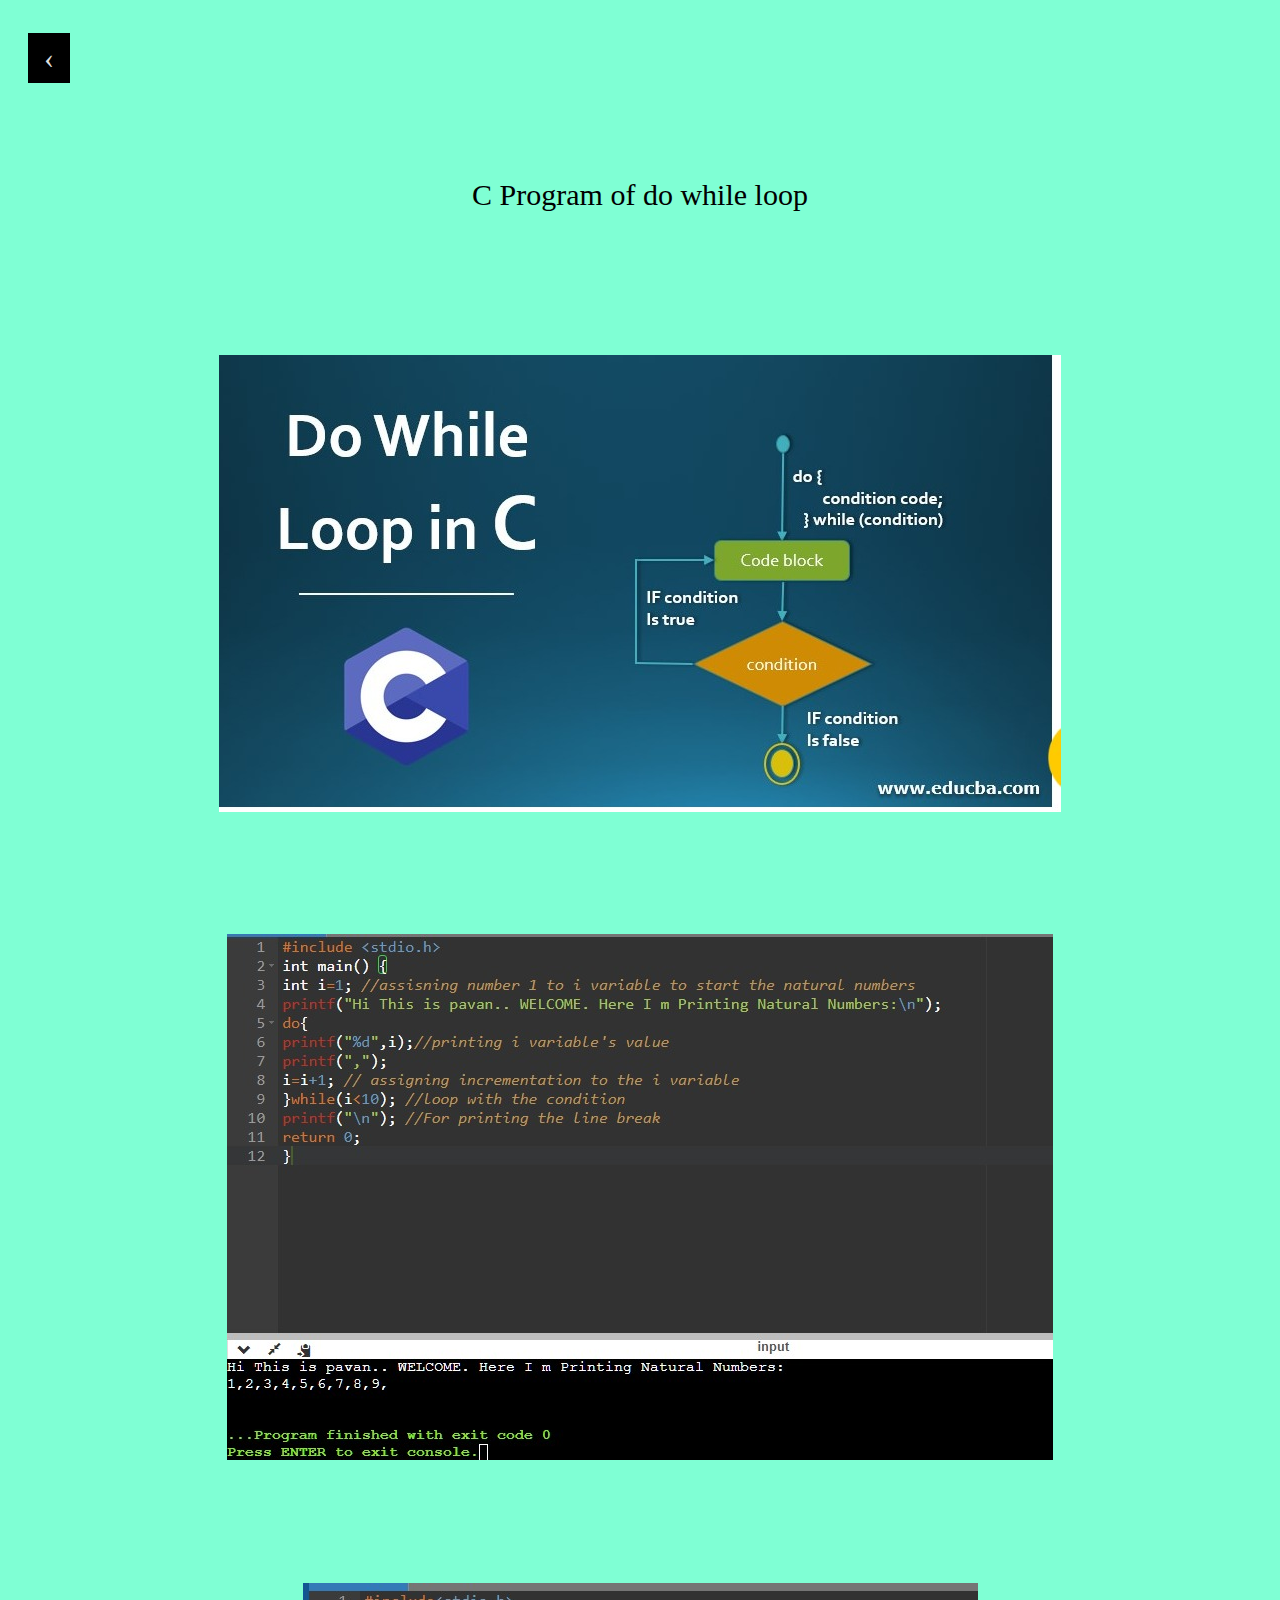
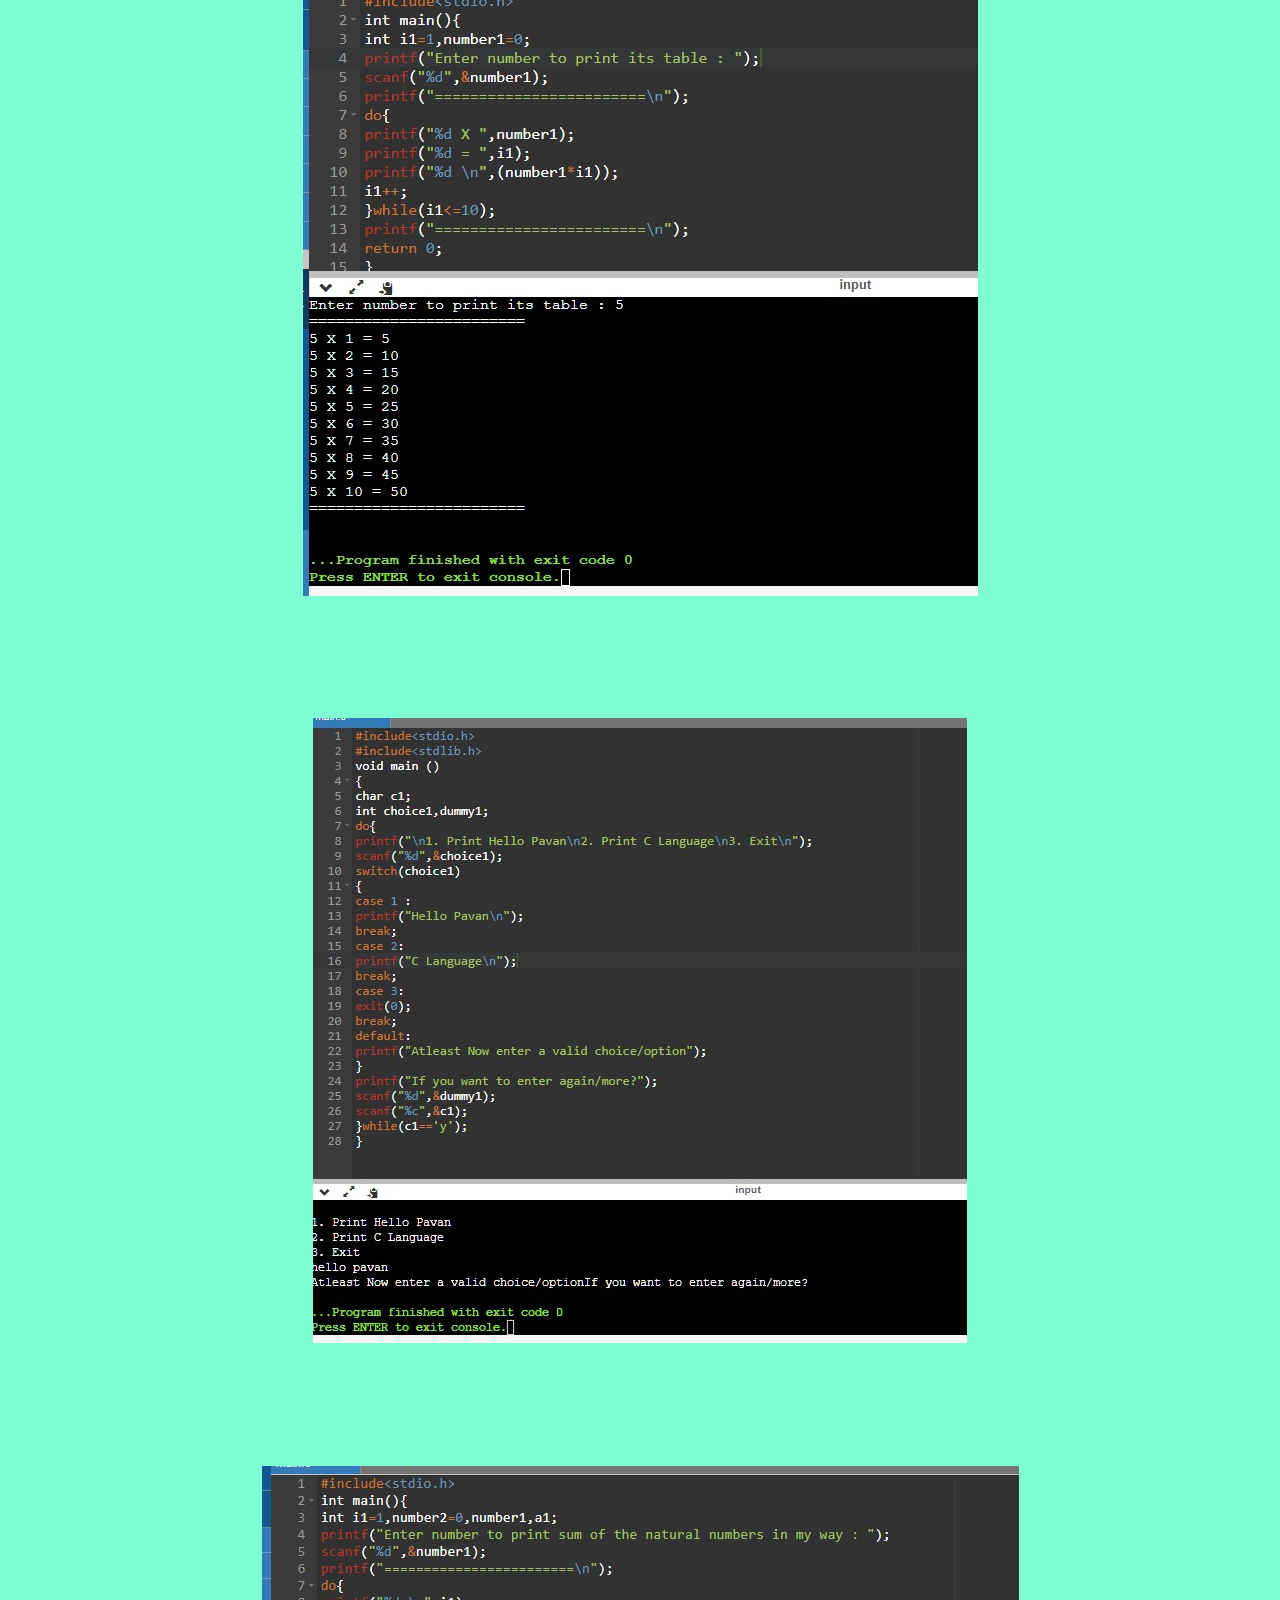
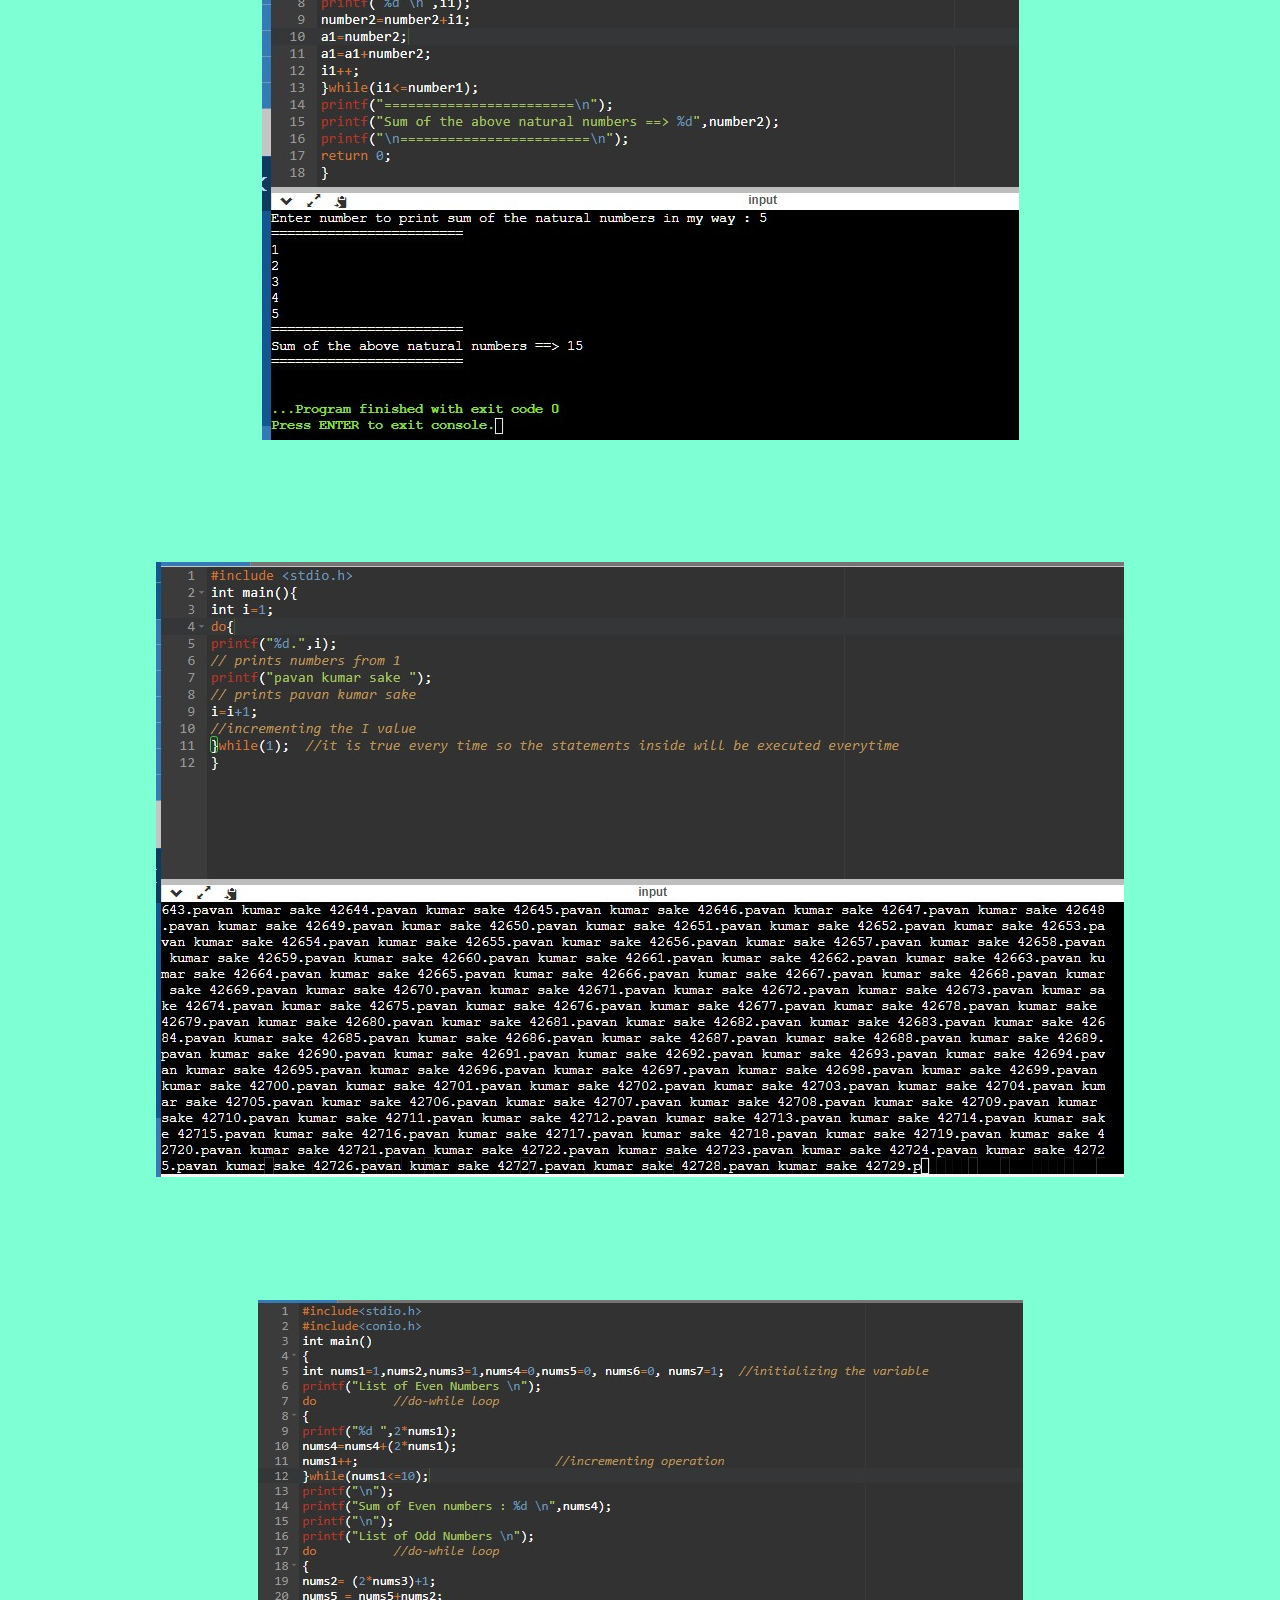
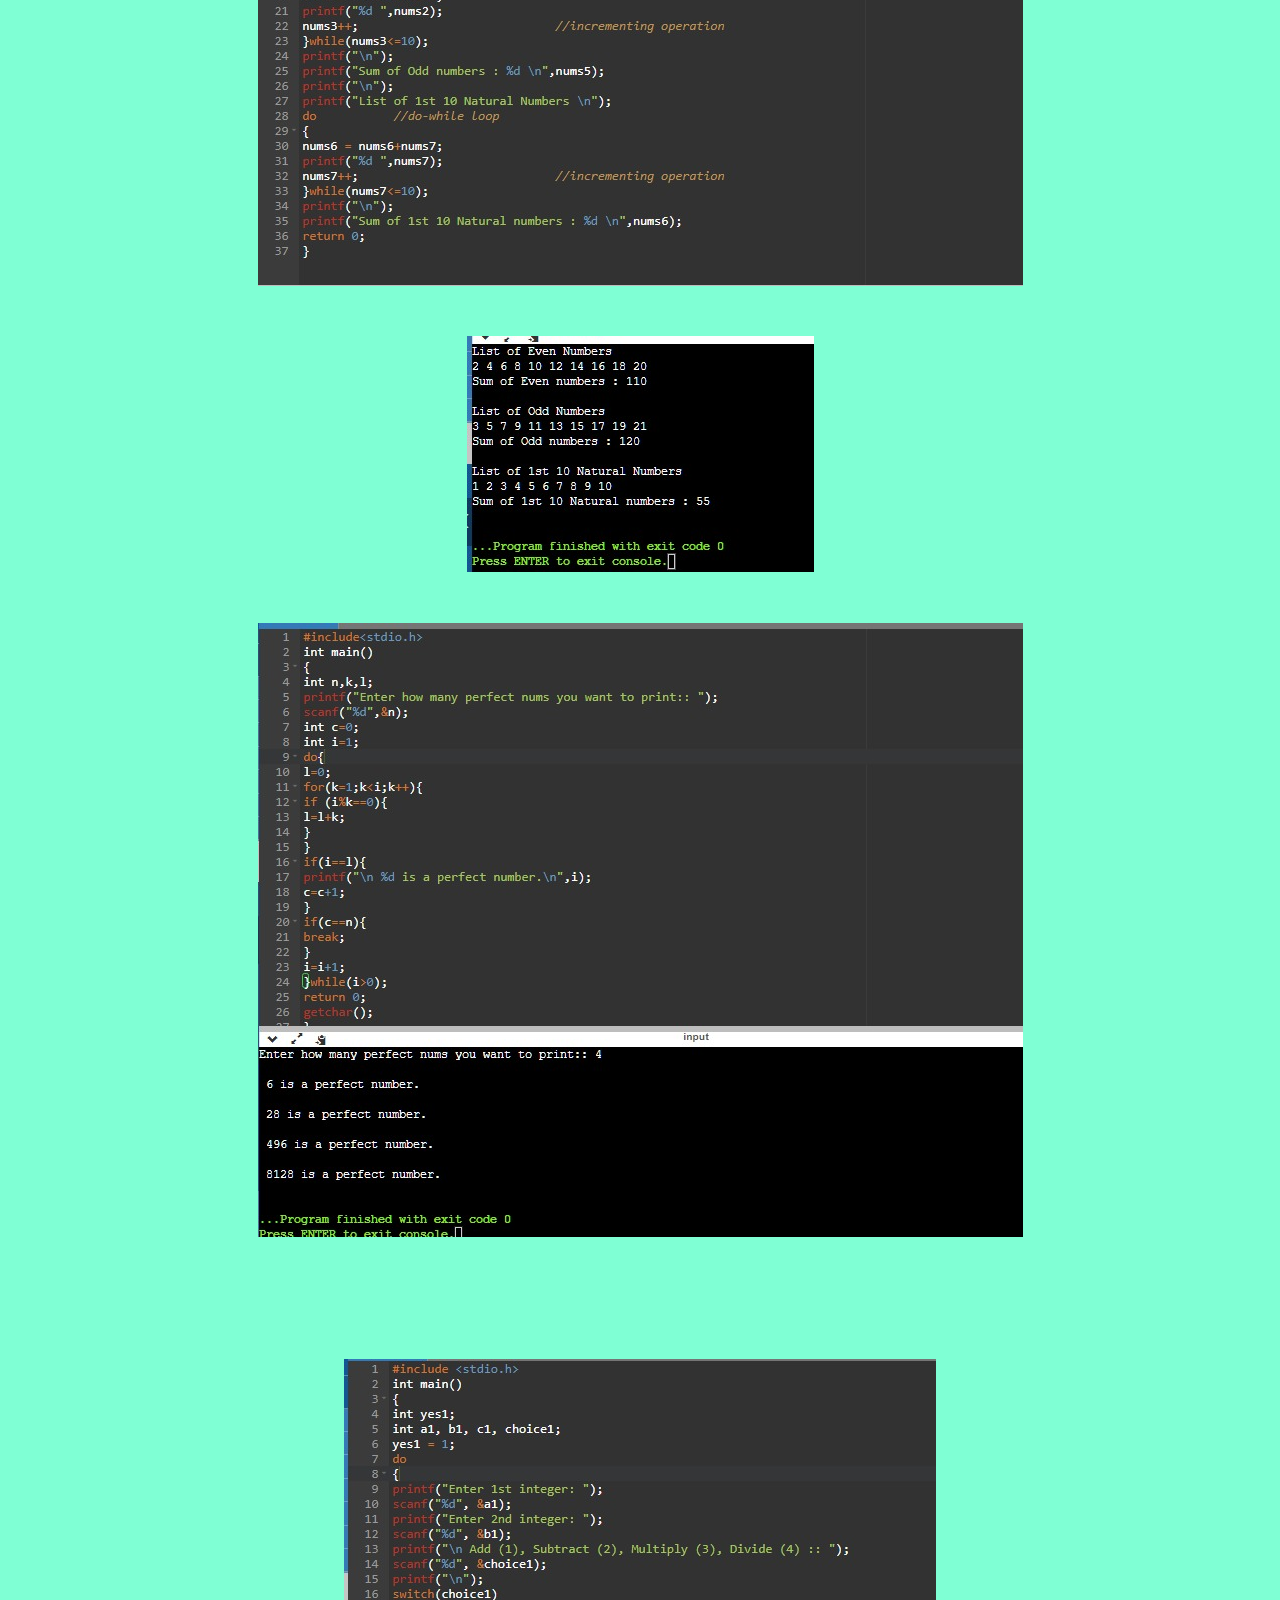
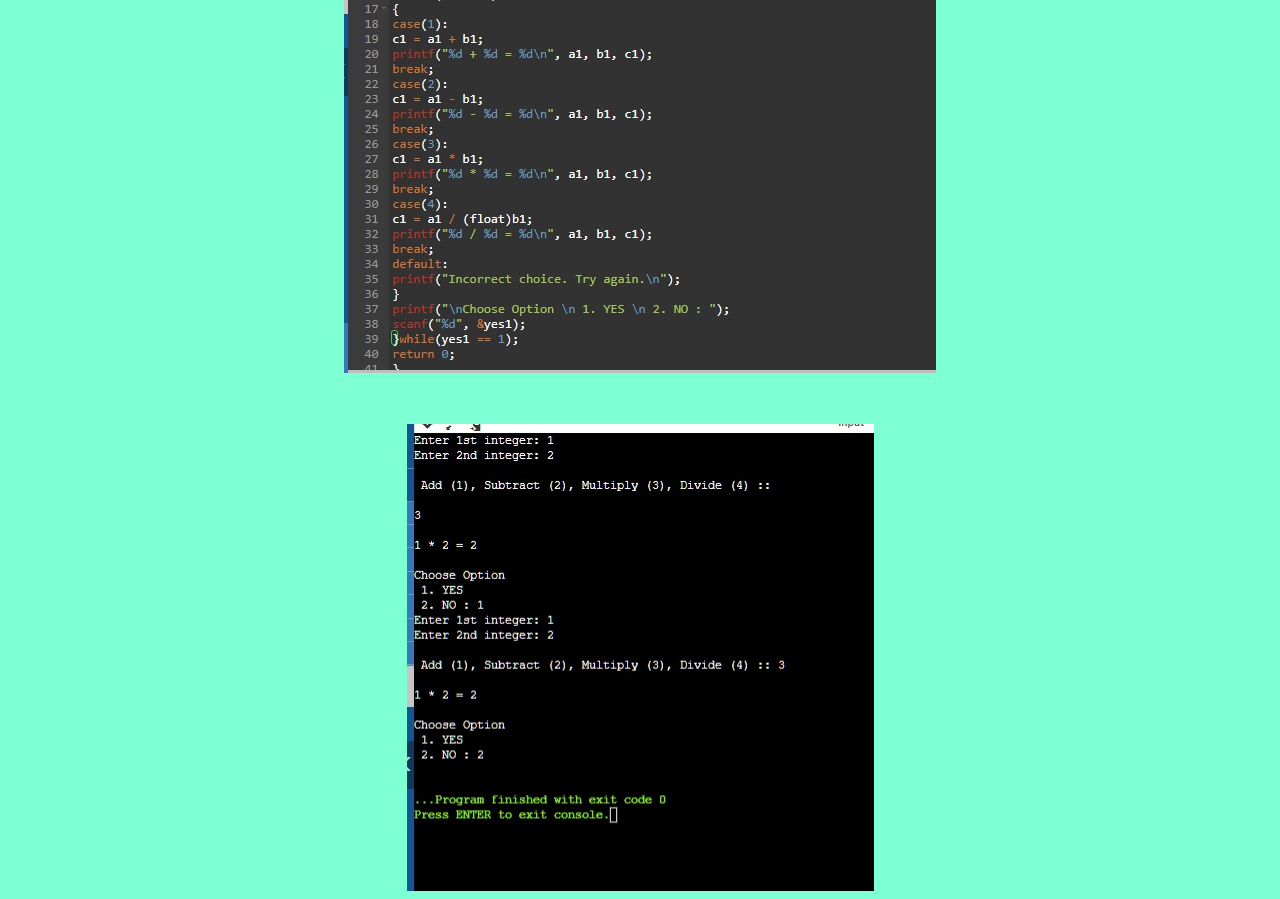
<file: dowhile.html>
<!DOCTYPE html>
<html lang="en">

<head>
    <meta charset="UTF-8">
    <meta http-equiv="X-UA-Compatible" content="IE=edge">
    <meta name="viewport" content="width=device-width, initial-scale=1.0">
    <title>dowhile loop</title>
</head>
<style>
    body {
        background-color: aquamarine;
    }

    .btn a {
        text-decoration: none;
        display: inline-block;
        font-size: 30px;
        padding: 8px 16px;
        margin: 25px 20px;
        background-color: #000;
        color: #ddd;
    }

    .heading {
        display: flex;
        justify-content: center;
        padding: 20px;
        flex-wrap: wrap;
    }

    .heading span {
        color: #000;
        font-size: 30px;
        margin-top: 50px;
    }

    .code {
        display: flex;
        justify-content: center;
        margin-top: 4%;
    }

    /* .output {
        margin-left: 45%;
        margin-top: 30px;
    } */
</style>

<body>
    <div class="btn">
        <a href="index.html" class="previous round">&#8249;</a>
    </div>
    <div class="exc">
        <div class="heading">
            <span>C Program of do while loop</span>
        </div>  <br><br> <br><br>
        <div class="code">
            <img src="photo/25.img.jpeg" alt="code">
        </div>  <br><br> <br><br>
        <div class="code">
            <img src="photo/26.img.jpeg" alt="code">
        </div>  <br><br> <br><br>
        <div class="code">
            <img src="photo/27.img.jpeg" alt="code">
        </div>  <br><br> <br><br> 
        <div class="code">
            <img src="photo/28.img.jpeg" alt="code">
        </div>  <br><br> <br><br>
        <div class="code">
            <img src="photo/29.img.jpeg" alt="code">
        </div>  <br><br> <br><br>
        <div class="code">
            <img src="photo/30.img.jpeg" alt="code">
        </div>  <br><br> <br><br>
        <div class="code">
            <img src="photo/31.img.jpeg" alt="code">
        </div>
        <!-- output of 31 -->
        <div class="code">
            <img src="photo/031.img.jpeg" alt="code">
        </div> <div class="code">  <br><br> <br><br>
            <img src="photo/32.img.jpeg" alt="code">
        </div> 
        <br><br> <br><br>
        <div class="code">
            <img src="photo/33.img.jpeg" alt="code">
            <!-- output of 33 -->
        </div> 
        <div class="code">
            <img src="photo/033.img.jpeg" alt="code">
        </div>




        <!-- <div class="output">
            <img src="assert/7-output.png" alt="output">
        </div> -->
</body>

</html>
</file>
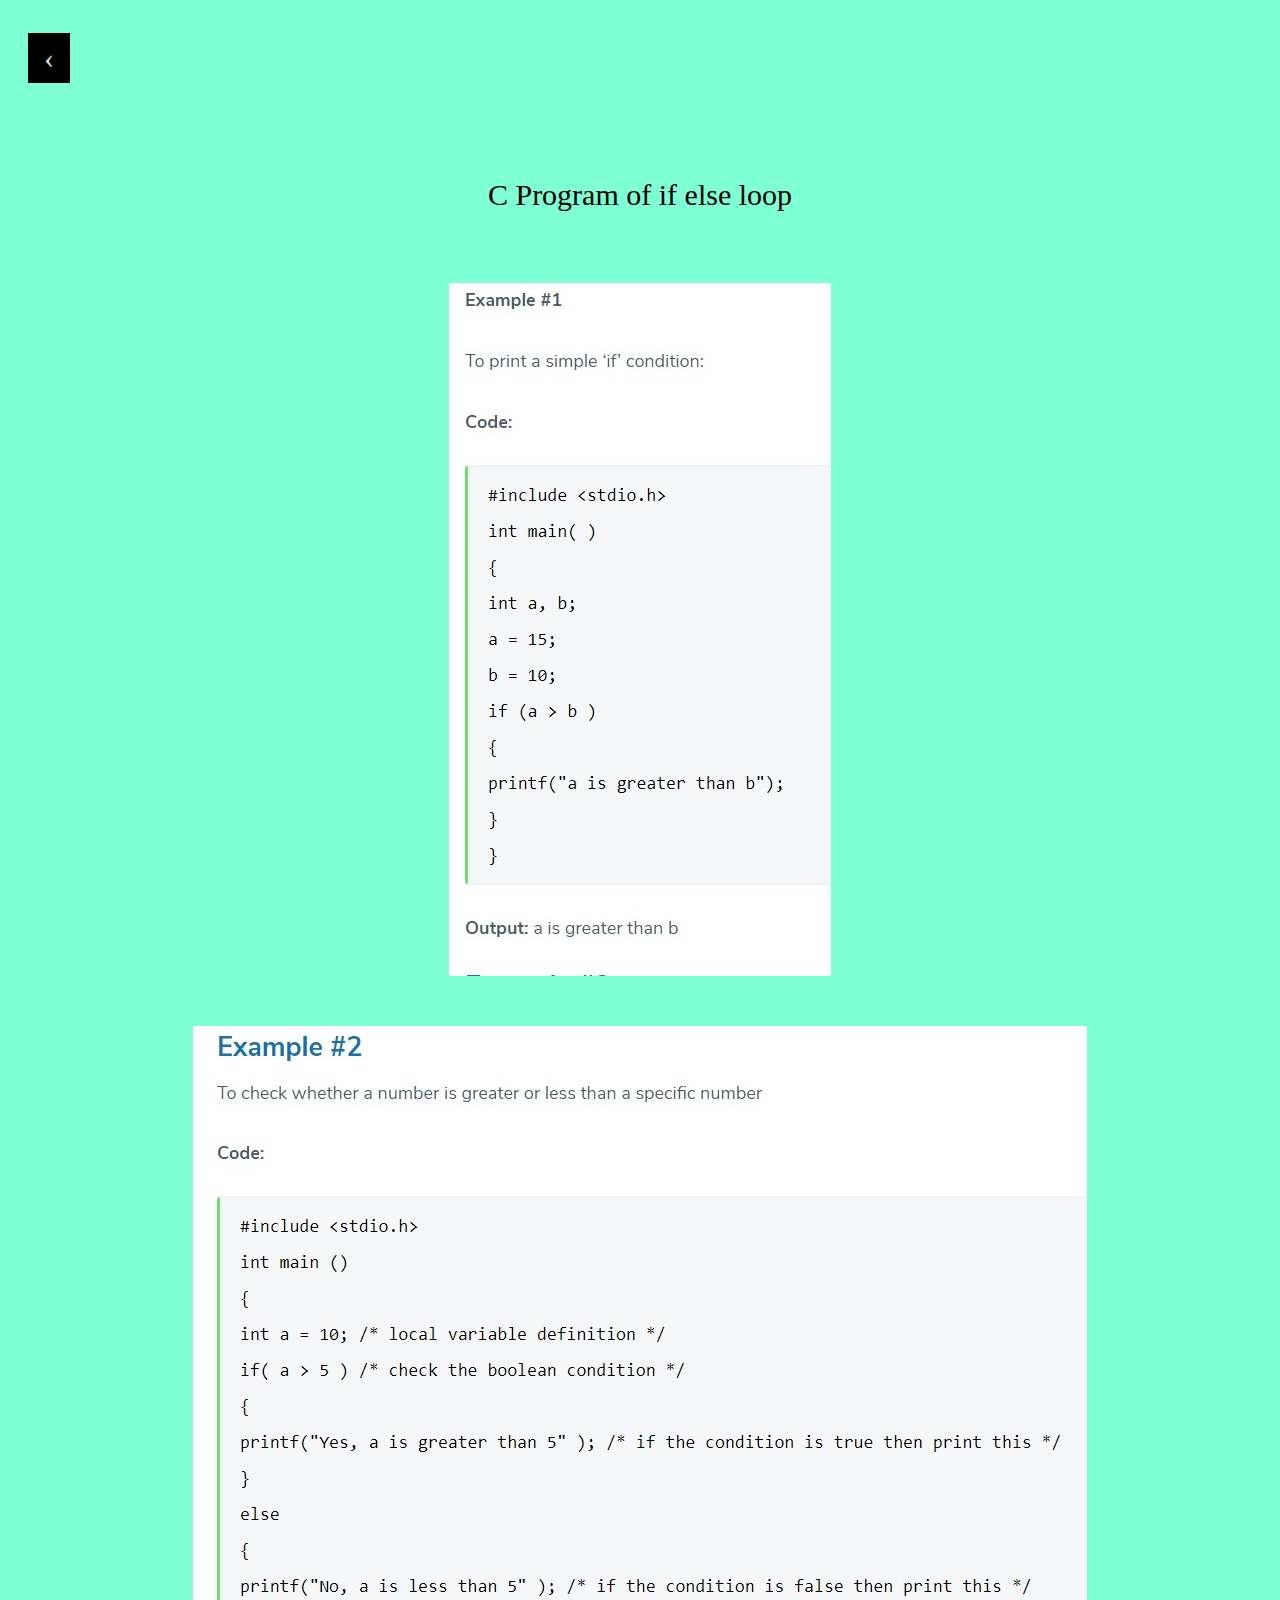
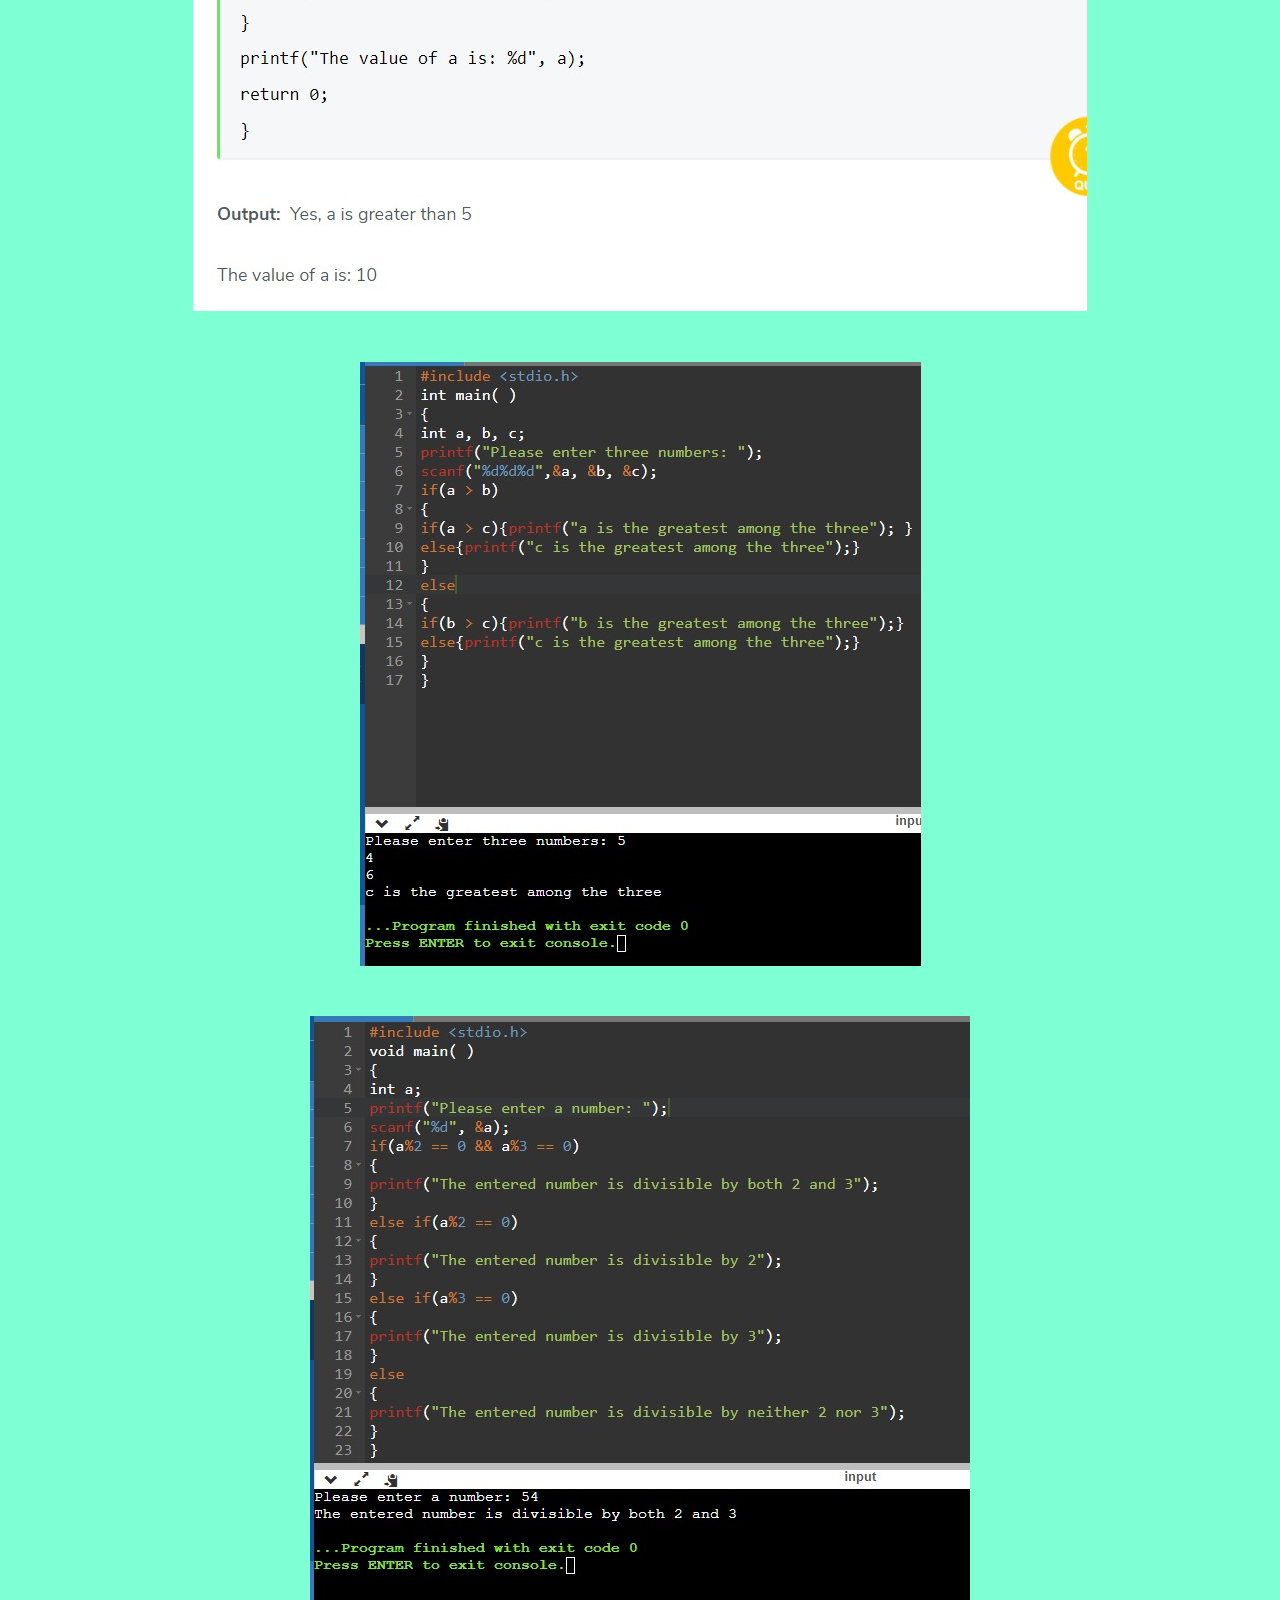
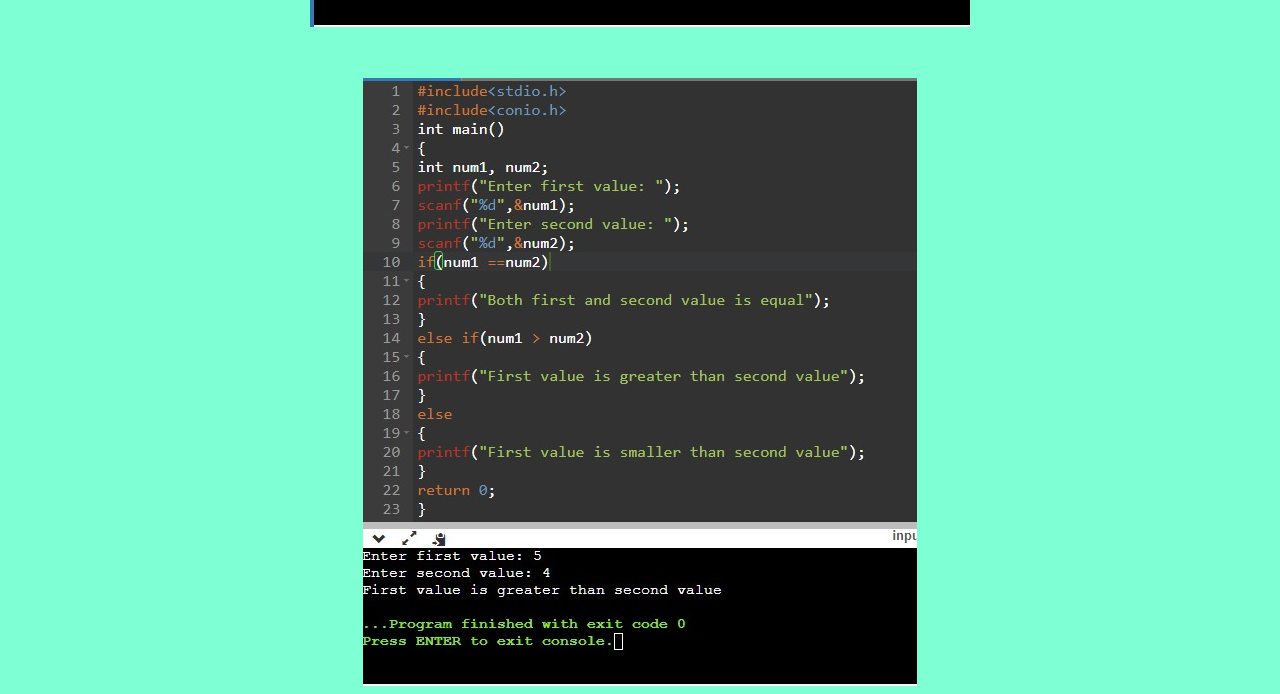
<file: ifelse.html>
<!DOCTYPE html>
<html lang="en">

<head>
    <meta charset="UTF-8">
    <meta http-equiv="X-UA-Compatible" content="IE=edge">
    <meta name="viewport" content="width=device-width, initial-scale=1.0">
    <title>if else</title>
</head>
<style>
    body {
        background-color: aquamarine;
    }

    .btn a {
        text-decoration: none;
        display: inline-block;
        font-size: 30px;
        padding: 8px 16px;
        margin: 25px 20px;
        background-color: #000;
        color: #ddd;
    }

    .heading {
        display: flex;
        justify-content: center;
        padding: 20px;
        flex-wrap: wrap;
    }

    .heading span {
        color: #000;
        font-size: 30px;
        margin-top: 50px;
    }

    .code {
        display: flex;
        justify-content: center;
        margin-top: 4%;
    }

    /* .output { */
        /* margin-left: 45%; */
        /* margin-top: 30px; */
    /* } */
</style>

<body>
    <div class="btn">
        <a href="index.html" class="previous round">&#8249;</a>
    </div>
    <div class="exc">
        <div class="heading">
            <span>C Program of if else loop</span>
        </div>
        <!-- <div class="code"> -->
            <!-- <img src="assert/2.png" alt="code"> -->
        <!-- </div> -->
        <!-- <div class="output"> -->
            <!-- <img src="assert/2-output.png" alt="output"> -->
        <!-- </div> -->
        <div class="code">
            <img src="photo/01.img.jpeg" alt="code">
        </div>
        <div class="code">
            <img src="photo/02.img.jpeg" alt="code">
        </div>
        <div class="code">
            <img src="photo/03.img.jpeg" alt="code">
        </div>
        <div class="code">
            <img src="photo/04.img.jpeg" alt="code">
        </div>
        <div class="code">
            <img src="photo/05.img.jpeg" alt="code">
        </div>
</body>

</html>
</file>
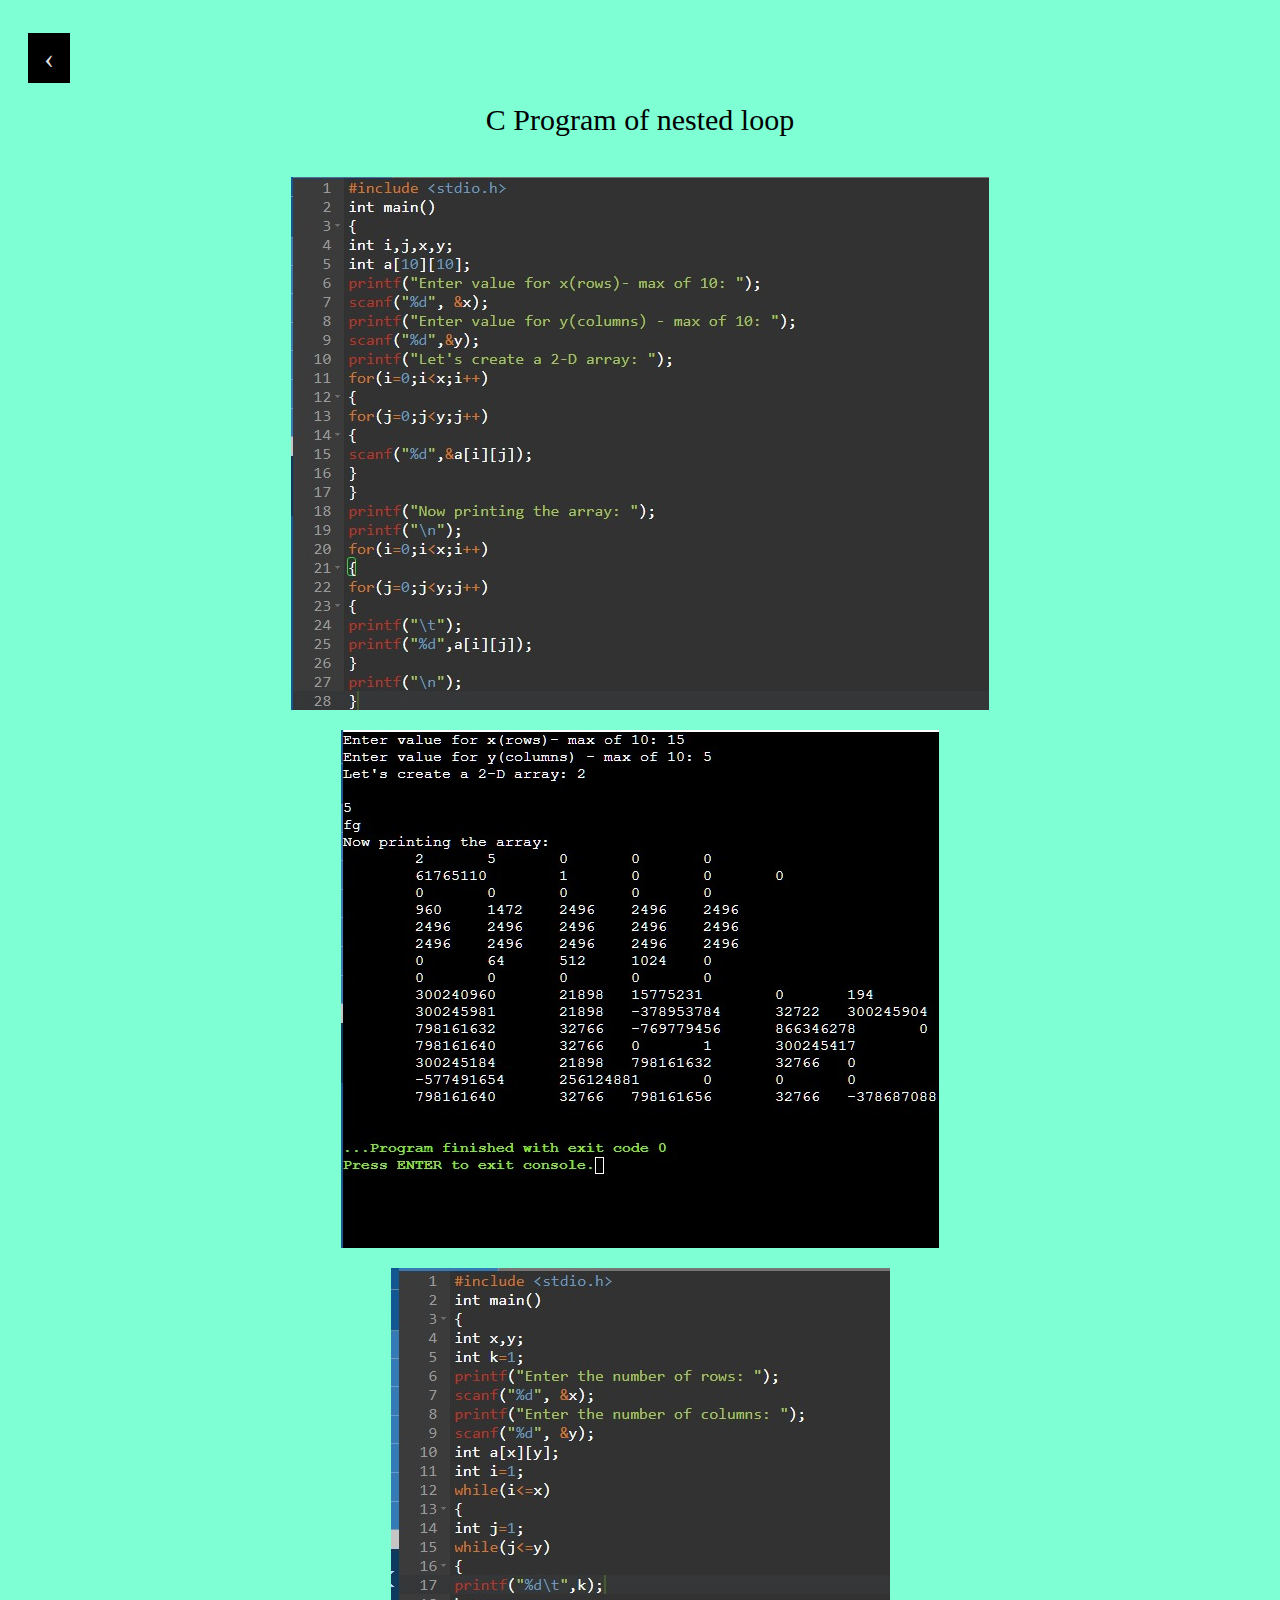
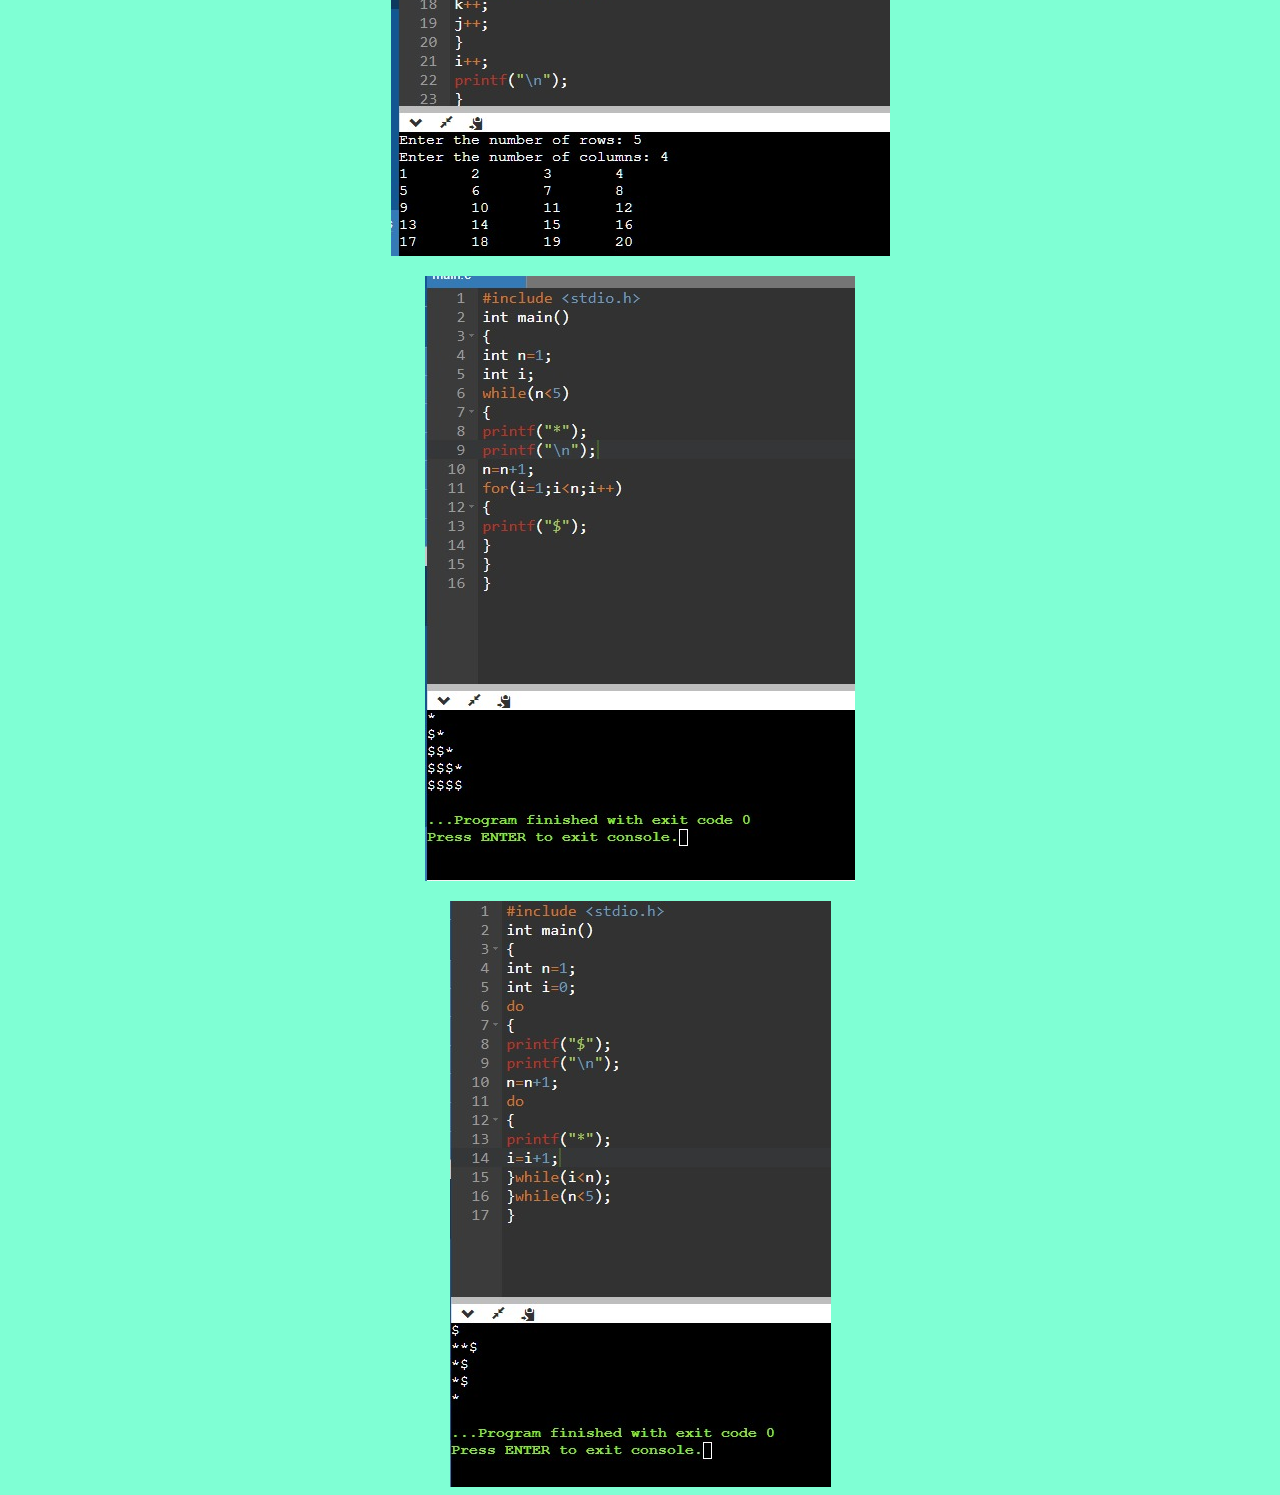
<file: nested.html>
<!DOCTYPE html>
<html lang="en">

<head>
    <meta charset="UTF-8">
    <meta http-equiv="X-UA-Compatible" content="IE=edge">
    <meta name="viewport" content="width=device-width, initial-scale=1.0">
    <title>nested loop</title>
</head>
<style>
    body {
        background-color: aquamarine;
    }

    .btn a {
        text-decoration: none;
        display: inline-block;
        font-size: 30px;
        padding: 8px 16px;
        margin: 25px 20px;
        background-color: #000;
        color: #ddd;
    }

    .heading {
        display: flex;
        justify-content: center;
        padding: 20px;
        flex-wrap: wrap;
    }

    .heading span {
        color: #000;
        font-size: 30px;
        margin-top: -25px;
    }

    .code {
        display: flex;
        justify-content: center;
        margin-top: 20px;
    }

     .output { 
        margin-left: 45%;
        margin-top: 30px;
   } 
</style>

<body>
    <div class="btn">
        <a href="index.html" class="previous round">&#8249;</a>
    </div>
    <div class="exc">
        <div class="heading">
            <span>C Program of nested loop</span>
        </div>
        <div class="code">
            <img src="photo/10.img.jpeg" alt="code">
        </div>

        <!-- output of 10.img-->
        <div class="code">
            <img src="photo/010.img.jpeg" alt="code">
        </div>

        <!-- <div class="output">
            <img src=photo/010.img.jpeg" alt="output">
        </div> -->

        <div class="code">   
            <img src="photo/11.img.jpeg" alt="code">
        </div>
        <div class="code">
            <img src="photo/12.img.jpeg" alt="code">
        </div>
        <div class="code">
            <img src="photo/13.img.jpeg" alt="code">
        </div>

       


      

       
        <!-- <div class="output">
        
            <img src="assert/16-output.png" alt="output">
        </div>  -->

</body>

</html>
</file>
